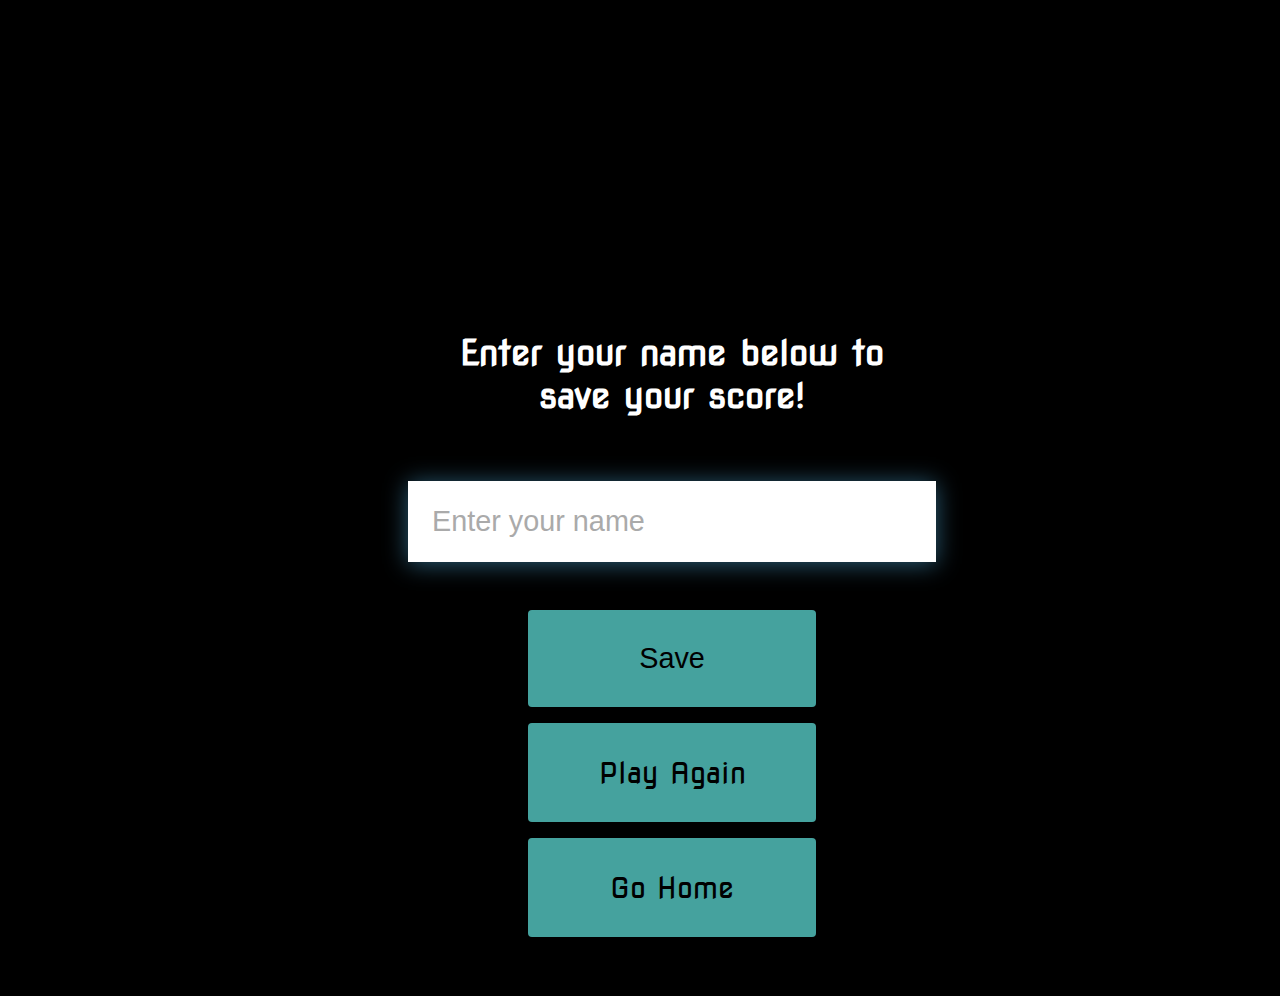
<file: endquiz.html>
<!DOCTYPE html>
<html lang="en">

<head>
    <meta charset="utf-8">
    <meta name="viewport" content="width=device-width, initial-scale=1">
    <meta name="description" content="End quiz">
    <meta name="author" content="Tindy Chan">
    <title>End Quiz</title>
    <link href="https://cdn.jsdelivr.net/npm/bootstrap@5.0.0-beta1/dist/css/bootstrap.min.css" rel="stylesheet"
        integrity="sha384-giJF6kkoqNQ00vy+HMDP7azOuL0xtbfIcaT9wjKHr8RbDVddVHyTfAAsrekwKmP1" crossorigin="anonymous">
    <link rel="stylesheet" href="assets/css/style.css">
    <link rel="stylesheet" href="https://use.fontawesome.com/releases/v5.13.1/css/all.css"
        integrity="sha384-xxzQGERXS00kBmZW/6qxqJPyxW3UR0BPsL4c8ILaIWXva5kFi7TxkIIaMiKtqV1Q" crossorigin="anonymous">
    <link rel="icon" href="data:;base64,iVBORw0KGgo=">
</head>

<body>
    <div class="container">
        <div id="end" class="flex-center flex-column">
            <h1 id="finalscore">0</h1>
            <form class="end-container">
                <h2 id="end-text">Enter your name below to save your score!</h2>
                <input type="text" name="name" id="username" placeholder="Enter your name">
                <button class="btn" id="savescorebtn" type="submit" onclick="saveHighScore(event)"
                    disabled>Save</button>
            </form>
            <a href="quiz.html" class="btn">Play Again <i class="fas fa-gamepad"></i></a>
            <a href="index.html" class="btn">Go Home <i class="fas fa-cannabis"></i></a>
        </div>
    </div>

    <script src="https://cdn.jsdelivr.net/npm/bootstrap@5.0.0-beta2/dist/js/bootstrap.bundle.min.js"
        integrity="sha384-b5kHyXgcpbZJO/tY9Ul7kGkf1S0CWuKcCD38l8YkeH8z8QjE0GmW1gYU5S9FOnJ0"
        crossorigin="anonymous"></script>
    <script src="https://cdn.jsdelivr.net/npm/@popperjs/core@2.6.0/dist/umd/popper.min.js"
        integrity="sha384-KsvD1yqQ1/1+IA7gi3P0tyJcT3vR+NdBTt13hSJ2lnve8agRGXTTyNaBYmCR/Nwi"
        crossorigin="anonymous"></script>
    <script src="https://cdn.jsdelivr.net/npm/bootstrap@5.0.0-beta2/dist/js/bootstrap.min.js"
        integrity="sha384-nsg8ua9HAw1y0W1btsyWgBklPnCUAFLuTMS2G72MMONqmOymq585AcH49TLBQObG"
        crossorigin="anonymous"></script>
    <script src="assets/js/endquiz.js"></script>
</body>

</html>
</file>
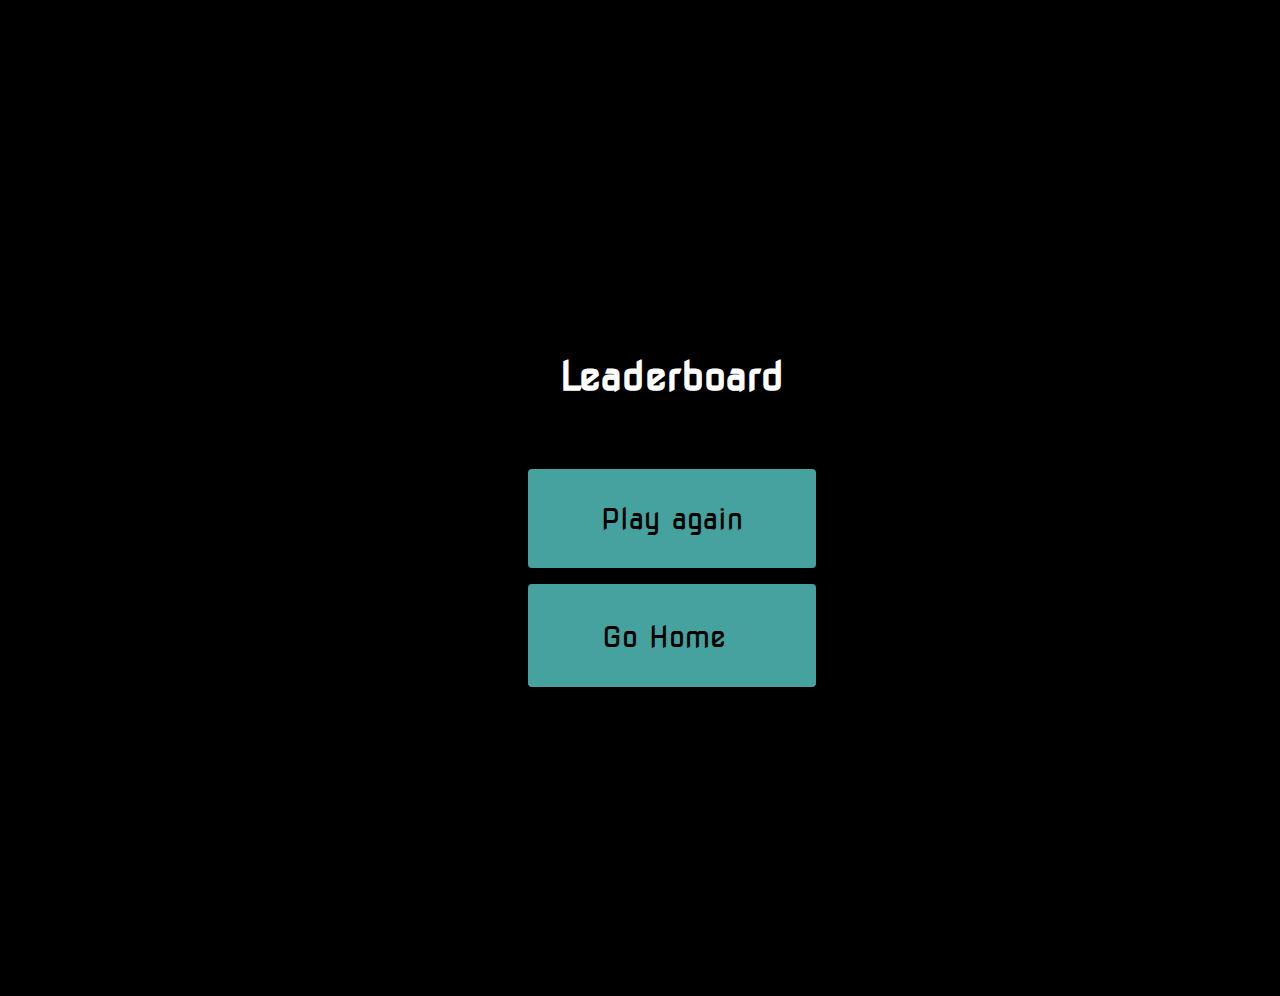
<file: highscores.html>
<!DOCTYPE html>
<html lang="en">

<head>
    <meta charset="utf-8">
    <meta name="viewport" content="width=device-width, initial-scale=1">
    <meta name="description" content="Leaderboard">
    <meta name="author" content="Tindy Chan">
    <title>High Scores</title>
    <link href="https://cdn.jsdelivr.net/npm/bootstrap@5.0.0-beta1/dist/css/bootstrap.min.css" rel="stylesheet"
        integrity="sha384-giJF6kkoqNQ00vy+HMDP7azOuL0xtbfIcaT9wjKHr8RbDVddVHyTfAAsrekwKmP1" crossorigin="anonymous">
    <link rel="stylesheet" href="assets/css/style.css">
    <link rel="stylesheet" href="https://use.fontawesome.com/releases/v5.13.1/css/all.css"
        integrity="sha384-xxzQGERXS00kBmZW/6qxqJPyxW3UR0BPsL4c8ILaIWXva5kFi7TxkIIaMiKtqV1Q" crossorigin="anonymous">
    <link rel="icon" href="data:;base64,iVBORw0KGgo=">
</head>

<body>
    <div class="container">
        <div id="highscores" class="flex-center flex-column">
            <h1 id="leaderboard">Leaderboard</h1>
            <ul id="highscoreslist"></ul>
            <a href="startquiz.html" class="btn">Play again <i class="fas fa-gamepad"></i></a>
            <a href="index.html" id="home-btn" class="btn">Go Home <i class="fas fa-home"></i></a>
        </div>
    </div>

    <script src="https://cdn.jsdelivr.net/npm/bootstrap@5.0.0-beta2/dist/js/bootstrap.bundle.min.js"
        integrity="sha384-b5kHyXgcpbZJO/tY9Ul7kGkf1S0CWuKcCD38l8YkeH8z8QjE0GmW1gYU5S9FOnJ0"
        crossorigin="anonymous"></script>
    <script src="https://cdn.jsdelivr.net/npm/@popperjs/core@2.6.0/dist/umd/popper.min.js"
        integrity="sha384-KsvD1yqQ1/1+IA7gi3P0tyJcT3vR+NdBTt13hSJ2lnve8agRGXTTyNaBYmCR/Nwi"
        crossorigin="anonymous"></script>
    <script src="https://cdn.jsdelivr.net/npm/bootstrap@5.0.0-beta2/dist/js/bootstrap.min.js"
        integrity="sha384-nsg8ua9HAw1y0W1btsyWgBklPnCUAFLuTMS2G72MMONqmOymq585AcH49TLBQObG"
        crossorigin="anonymous"></script>
    <script src="assets/js/highscores.js"></script>
</body>

</html>
</file>
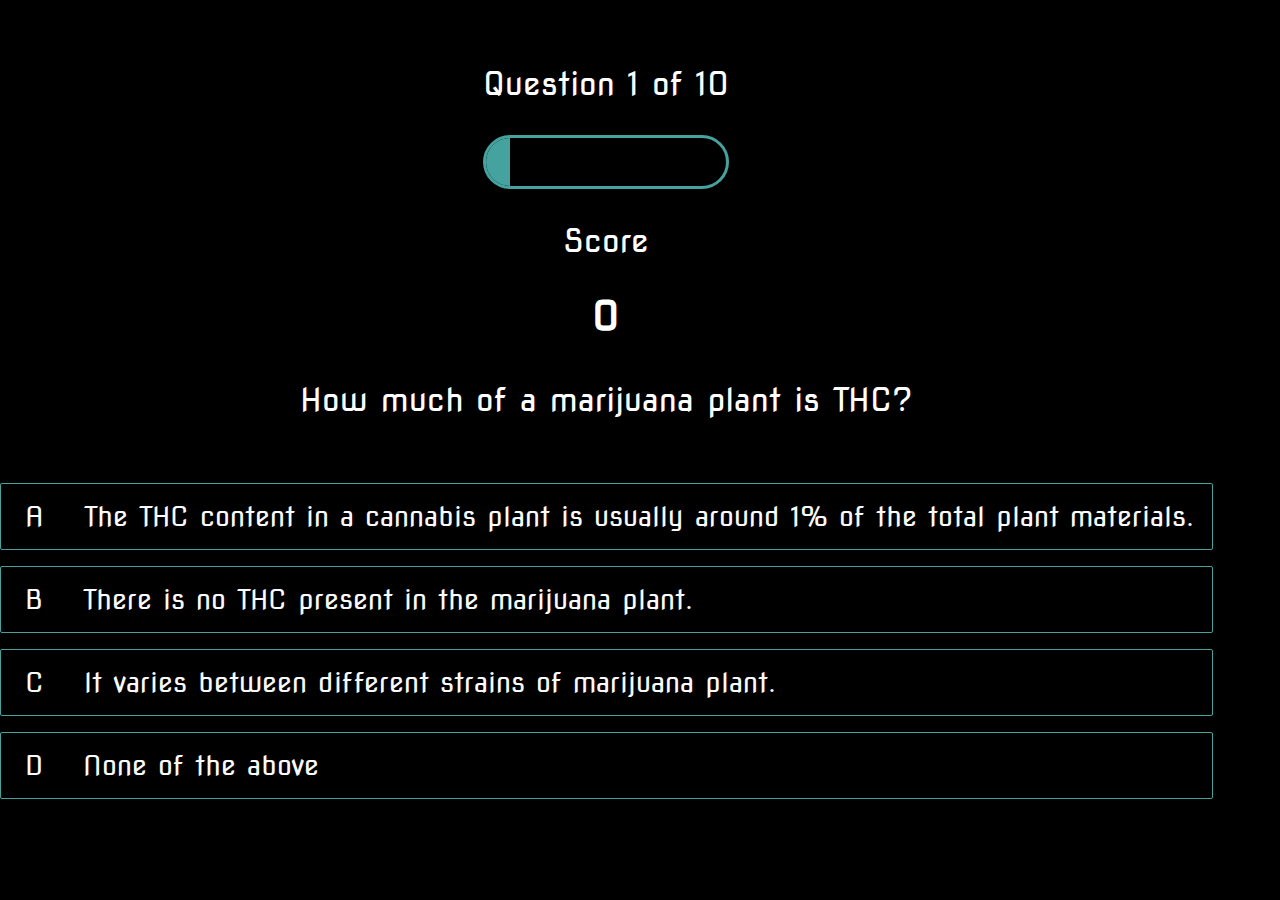
<file: quiz.html>
<!DOCTYPE html>
<html lang="en">

<head>
    <meta charset="utf-8">
    <meta name="viewport" content="width=device-width, initial-scale=1">
    <meta name="description" content="quiz">
    <meta name="author" content="Tindy Chan">
    <title>Quiz Page</title>
    <link href="https://cdn.jsdelivr.net/npm/bootstrap@5.0.0-beta1/dist/css/bootstrap.min.css" rel="stylesheet"
        integrity="sha384-giJF6kkoqNQ00vy+HMDP7azOuL0xtbfIcaT9wjKHr8RbDVddVHyTfAAsrekwKmP1" crossorigin="anonymous">
    <link rel="stylesheet" href="assets/css/style.css">
    <link rel="stylesheet" href="assets/css/quiz.css">
    <link rel="icon" href="data:;base64,iVBORw0KGgo=">
</head>

<body>
    <!-- Score, Progress bar and Question -->
    <div class="container-fluid">
        <div class="row justify-content-center flex-column">
            <div class="col-sm-12 col-md12- co-lg-6 text-center">
                <div id="quiz" class="justify-content-center">
                    <div id="quiz-container">
                        <div class="quiz-item">
                            <p id="progressText" class="quiz-prefix">
                                Question
                            </p>
                            <div id="progressBar">
                                <div id="progressBarFull"></div>
                            </div>
                        </div>

                        <div class="quiz-item">
                            <p class="quiz-prefix">
                                Score
                            </p>
                            <h1 class="quiz-score" id="score">
                                0
                            </h1>
                        </div>

                        <div id="question">
                            What is the answer to this Question?
                        </div>

                        <!-- Answers container -->
                        <div class="answer-container">
                            <p class="answer-prefix"> A </p>
                            <p class="answer-content" data-number="1"> Choice 1</p>
                        </div>
                        <div class="answer-container">
                            <p class="answer-prefix"> B </p>
                            <p class="answer-content" data-number="2"> Choice 2</p>
                        </div>
                        <div class="answer-container">
                            <p class="answer-prefix"> C </p>
                            <p class="answer-content" data-number="3"> Choice 3</p>
                        </div>
                        <div class="answer-container">
                            <p class="answer-prefix"> D </p>
                            <p class="answer-content" data-number="4"> Choice 4</p>
                        </div>

                    </div>
                </div>
            </div>
        </div>
    </div>

    <script src="https://cdn.jsdelivr.net/npm/bootstrap@5.0.0-beta2/dist/js/bootstrap.bundle.min.js"
        integrity="sha384-b5kHyXgcpbZJO/tY9Ul7kGkf1S0CWuKcCD38l8YkeH8z8QjE0GmW1gYU5S9FOnJ0"
        crossorigin="anonymous"></script>
    <script src="https://cdn.jsdelivr.net/npm/@popperjs/core@2.6.0/dist/umd/popper.min.js"
        integrity="sha384-KsvD1yqQ1/1+IA7gi3P0tyJcT3vR+NdBTt13hSJ2lnve8agRGXTTyNaBYmCR/Nwi"
        crossorigin="anonymous"></script>
    <script src="https://cdn.jsdelivr.net/npm/bootstrap@5.0.0-beta2/dist/js/bootstrap.min.js"
        integrity="sha384-nsg8ua9HAw1y0W1btsyWgBklPnCUAFLuTMS2G72MMONqmOymq585AcH49TLBQObG"
        crossorigin="anonymous"></script>
    <script src="assets/js/quiz.js"></script>
</body>

</html>
</file>
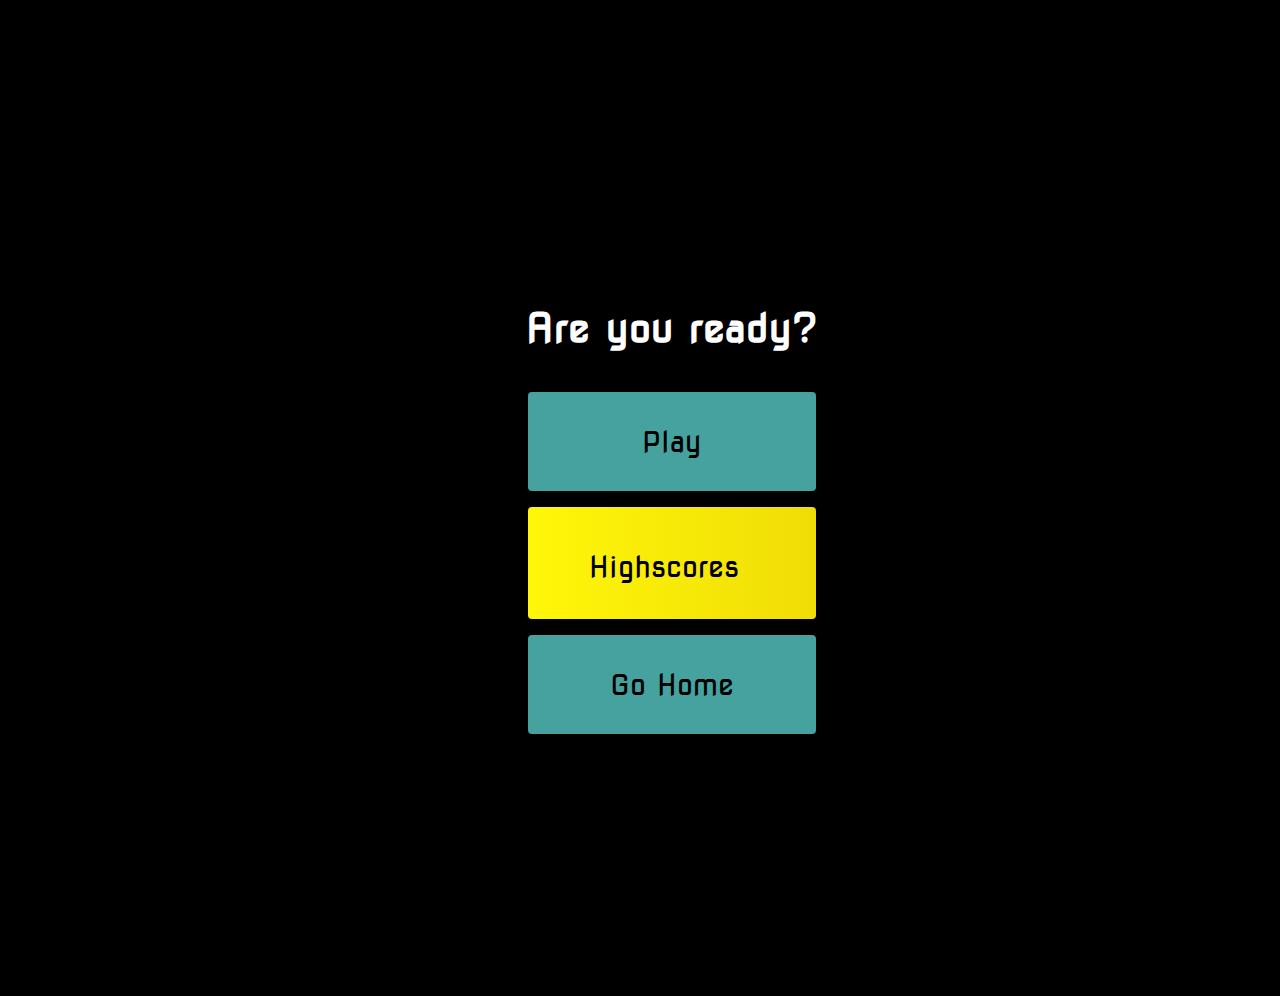
<file: startquiz.html>
<!DOCTYPE html>
<html lang="en">

<head>
    <meta charset="utf-8">
    <meta name="viewport" content="width=device-width, initial-scale=1">
    <meta name="description" content="Start Quiz">
    <meta name="author" content="Tindy Chan">
    <title>Game Start Page</title>
    <link href="https://cdn.jsdelivr.net/npm/bootstrap@5.0.0-beta1/dist/css/bootstrap.min.css" rel="stylesheet"
        integrity="sha384-giJF6kkoqNQ00vy+HMDP7azOuL0xtbfIcaT9wjKHr8RbDVddVHyTfAAsrekwKmP1" crossorigin="anonymous">
    <link rel="stylesheet" href="assets/css/style.css">
    <link rel="stylesheet" href="https://use.fontawesome.com/releases/v5.15.2/css/all.css"
        integrity="sha384-vSIIfh2YWi9wW0r9iZe7RJPrKwp6bG+s9QZMoITbCckVJqGCCRhc+ccxNcdpHuYu" crossorigin="anonymous">
    <link rel="icon" href="data:;base64,iVBORw0KGgo=">
</head>

<body>
    <!-- Start game buttons -->
    <div class="container startgame">
        <div id="startgame" class="flex-column flex-center">
            <h1>Are you ready?</h1>
            <a href="quiz.html" class="btn">Play <i class="fas fa-gamepad"></i></a>
            <a href="highscores.html" id="highscore-btn" class="btn">Highscores <i class="fas fa-crown"></i></a>
            <a href="index.html" class="btn">Go Home <i class="fas fa-cannabis"></i></a>
        </div>
    </div>

    <script src="https://cdn.jsdelivr.net/npm/bootstrap@5.0.0-beta2/dist/js/bootstrap.bundle.min.js"
        integrity="sha384-b5kHyXgcpbZJO/tY9Ul7kGkf1S0CWuKcCD38l8YkeH8z8QjE0GmW1gYU5S9FOnJ0"
        crossorigin="anonymous"></script>
    <script src="https://cdn.jsdelivr.net/npm/@popperjs/core@2.6.0/dist/umd/popper.min.js"
        integrity="sha384-KsvD1yqQ1/1+IA7gi3P0tyJcT3vR+NdBTt13hSJ2lnve8agRGXTTyNaBYmCR/Nwi"
        crossorigin="anonymous"></script>
    <script src="https://cdn.jsdelivr.net/npm/bootstrap@5.0.0-beta2/dist/js/bootstrap.min.js"
        integrity="sha384-nsg8ua9HAw1y0W1btsyWgBklPnCUAFLuTMS2G72MMONqmOymq585AcH49TLBQObG"
        crossorigin="anonymous"></script>
</body>

</html>
</file>
<file: assets/css/style.css>
@import url('https://fonts.googleapis.com/css2?family=Nova+Square&display=swap');

body {
    background-color: #000;
    width: 100%;
    padding-top: 65px;
    color: #fff;
    position: relative;
    box-sizing: border-box;
    margin: 0;
    padding: 0;
    font-family: 'Nova Square', sans-serif;
}

/* -----------------------Navbar */
/* Credits: Code for collapsed navbar from https://www.codeply.com/p/hVa3gv9Umw and edited to fit project needs*/
nav {
    position: fixed;
    top: 0;
    width: 100%;
    display: flex;
    justify-content: space-around;
    align-items: center;
    min-height: 8vh;
    background-color: #000;
    z-index: 9999; 
}

.logo {
    color: rgb(226, 226, 226);
    text-transform: uppercase;
    letter-spacing: 5px;
    font-size: 30px;
    text-decoration: none;
}

.logo:hover{
         color: #45A29E;
}

.nav-links {
    display: flex;
    justify-content: space-around;
    width: 30%;
}

.nav-links li {
    list-style: none;
}

.nav-links a {
    color: rgb(226, 226, 226);
    text-decoration: none;
    letter-spacing: 2px;
    font-weight: bold;
    font-size: 20px;
}

.nav-links a:hover {
     color: #45A29E !important; 
}

.burger {
    display: none;
}

.burger div {
    width: 25px;
    height: 3px;
    background-color: rgb(226, 226, 226);
    margin: 5px;
    transition: all 0.3s ease;
}

@media screen and (max-width: 1024px) {
    .nav-links {
        width: 60%;
    }
}

@media screen and (max-width: 768px) {
    body {
        overflow-x: hidden;
    }
    
    .nav-links {
        position: fixed;
        right: 0px;
        height: 92vh;
        top: 8vh;
        background-color: #000;
        display: flex;
        flex-direction: column;
        align-items: center;
        width: 50%;
        transform: translateX(100%);
        transition: transform 0.5s ease-in;
    }
    
    .nav-links li {
        opacity: 0;
    }
    
    .burger {
        display: block;
        cursor: pointer;
    }
}

.nav-active {
        transform: translateX(0%);
}

@keyframes navLinkFade {
    from {
        opacity: 0;
        transform: translateX(50px);
    }
    to {
        opacity: 1;
        transform: translateX(0);
    }
}

.toggle .line1 {
    transform: rotate(-45deg) translate(-5px, 6px);
}

.toggle .line2 {
    opacity: 0;
}

.toggle .line3 {
    transform: rotate(45deg) translate(-5px, -6px);
}

/* -----------------------Headings */
h1 {
    font-size: 2.5rem;
    color: #fff;
    margin-bottom: 2.5rem;
}

h2 {
    font-size: 4.2rem;
    margin-bottom: 4rem;

}
/* -----------------------Home Landing */
#home {
    background: url("../images/heroimage.png") no-repeat center center fixed;
    display: table;
    height: 80%;
    position: relative;
    width: 100%;
    background-size: cover;
}

.landing-text{
    padding-top: 10%;
    padding-bottom: 10%;
}

@media only screen and (min-device-width: 320px){
    .display-1{
        padding-top: 8%;
    }
}

.landing-page h1 {
    font-size: 5em;
}

.landing-page h2{
    font-size: 3em;
}

@media only screen and (max-width: 375px) {
    #home {
        background: url("../images/heroimage-lowres.png") no-repeat center center fixed;
    }
}

/* -----------------------Footer */
.footer-title {
    margin-top: 0;
    margin-bottom: .5rem;
    font-weight: 500;
    line-height: 1.2;
}

.social-links li a i {
     width: 32px;
     height: 32px;
     padding: 12px 0;
     border-radius: 50%;
     font-size: 20px;
     line-height: 7px;
     text-align: center;
     color: #000;
     background: #fff;
     transition: all 0.35s ease-in-out;
     -moz-transition: all 0.35s ease-in-out;
     -webkit-transition: all 0.35s ease-in-out;
     -o-transition: all 0.35s ease-in-out;
}
 .social-links li a i:hover {
     background: #45A29E;
}

.copyright {
    font-size: 14px;
    color: #fff;
    padding-top: 15px;
    text-align: center;
    padding-bottom: 15px;
    background: #000;
}

footer{
    padding-top: 3rem;
}

/* -----------------------About and Instructions */
.icon{
    padding-top: 1.5rem;
    padding-bottom: 0.5rem;
    width: 80px;
    height: 112px;
}

#about {
    padding-bottom: 1.5rem;
}

#instructions {
    padding-bottom: 1.5rem;
}

#play {
    padding-bottom: 3rem;
}

@media only screen and (min-width: 992px) {
    .lead{
        font-size: 2em;
    } 
}

.play-btn{
    display: block;
    width: 10rem;
    font-size: 1.3rem;
    padding: 1rem;
    text-align: center;
    border: 0.1rem solid #45A29E;
    margin: auto;
    margin-bottom: 1rem;
    margin-top: 1rem;
    text-decoration: none;
    color: rgb(28, 26, 26);;
    border-radius: 4px;
    background: linear-gradient(90deg, #45A29E 0%, #45A29E 100%);
}

.play-btn:hover {
    cursor: pointer;
    box-shadow: 0 0.4rem 1.4rem 0 rgb(134, 230, 225);
    transition: transform 150ms;
    transform: scale(1.03);
}

/* -----------------------Contact */
#content{
    color: #000;
}
#content h1{
    color: #000;
}
.contact {
    margin-top: 1rem;
}
.contact-in {
    padding: 40px 30px;
}

.contact-in:nth-child(1) {
	flex: 30%;
    background: url('https://images.unsplash.com/photo-1470299568568-d4e15c4b6472?ixid=MXwxMjA3fDB8MHxwaG90by1wYWdlfHx8fGVufDB8fHw%3D&ixlib=rb-1.2.1&auto=format&fit=crop&w=1506&q=80');
    background-size: cover;
	color: #fff;
}

.contact-in h1 {
	font-size: 3rem;
	color: #fff;
	text-transform: uppercase;
	font-weight: 500;
	margin-bottom: 20px;
}

.contact-in h2 {
	font-size: 20px;
	font-weight: 400;
	margin-bottom: 15px;
}

.contact-in h2 i {
	font-size: 16px;
	width: 40px;
	height: 40px;
	margin-right: 10px;
	background: #fff;
	color: #000;
	border-radius: 50px;
	line-height: 40px;
    text-align: center;
    transition: all 0.35s ease-in-out;
    -moz-transition: all 0.35s ease-in-out;
    -webkit-transition: all 0.35s ease-in-out;
    -o-transition: all 0.35s ease-in-out;
}
.contact-in h2 i:hover {
    background: #45A29E;
}

.contact-in p {
	font-size: 14px;
	font-weight: 300;
	margin-bottom: 20px;
}

.contact-form h1 {
    font-size: 3rem;
    margin-top: 0.5em;
	text-transform: uppercase;
	font-weight: 500;
	margin-bottom: 20px;

}
.contact-in form {
	width: 100%;
	height: auto;
}

.contact-in-input {
	width: 100%;
	height: 40px;
	margin-bottom: 20px;
	border: 1px solid #fff;
	outline: none;
	padding-left: 5px;
	background: transparent;
	color: #fff;
	font-size: 12px;
	font-weight: 300;
}

.contact-in-input::placeholder {
	color: #fff;
}

.contact-in-textarea {
	width: 100%;
	height: 140px;
	margin-bottom: 20px;
	border: 1px solid #fff;
	outline: none;
	padding-top: 5px;
	padding-left: 5px;
	background: transparent;
	color: #fff;
	font-size: 12px;
	font-weight: 300;
}

.contact-in-textarea::placeholder {
	color: #fff;
}

.contact-in-btn {
	width: 100%;
	height: 40px;
	border: 1px solid #fff;
	outline: none;
	background: transparent;
	color: #fff;
	font-size: 14px;
	font-weight: 300;
    cursor: pointer;
}

#map {
  height: 600px;
  width: 100%;
}

/* -----------------------Quiz */
.container {
    width: 100vw;
    height: 100vh;
    display: flex;
    justify-content: center;
    align-items: center;
    max-width: 80rem;
    margin-top: 2rem;
    padding: 2rem;
    font-size: 62.5%;
}

.flex-column {
    display: flex;
    flex-direction: column;
}

.flex-center {
    justify-content: center;
    align-items: center;
}

.justify-center {
    justify-content: center;
}

.text-center {
    text-align: center;
}

.hidden {
    display: none;
}

.btn {
    font-size: 1.8rem;
    padding: 2rem 0;
    width: 18rem;
    text-align: center;
    margin-bottom: 1rem;
    text-decoration: none;
    color: #000;
    background: linear-gradient(90deg, #45A29E 0%, #45A29E 100%);
    border-radius: 4px;
}

.btn:hover {
    cursor: pointer;
    box-shadow: 0 0.4rem 1.4rem 0 rgb(134, 230, 225);
    transition: transform 150ms;
    transform: scale(1.03);
}

.btn[disabled]:hover {
    cursor: not-allowed;
    box-shadow: none;
    transform: none;
}

#highscore-btn {
    background: linear-gradient(90deg, rgb(255, 247, 9) 0%, rgb(240, 221, 6) 100%);
}

#highscore-btn:hover {
    box-shadow: 0 0.4rem 1.4rem 0 rgba(255,255,0,0.5);
}

.fa-crown {
    font-size: 2.5rem;
    margin-left: 1rem;
}

/* -----------------------End */
.end-container {
    width: 100%;
    display: flex;
    flex-direction: column;
    align-items: center;
    max-width: 30rem;
}

@media only screen and (min-width: 320px) {
    #end {
    margin-top: 10rem;
    }
}

input {
    margin-bottom: 1rem;
    width: 20rem;
    padding: 1.5rem;
    font-size: 1.8rem;
    border: none;
    box-shadow: 0 0.1rem 1.4rem 0 rgba(86, 185, 235, 0.5);
}

input::placeholder {
    color: #aaa;
}

#username {
    margin-bottom: 3rem;
    width: 100%;
    outline: none;
}

#end-text {
    font-size: 2.2rem;
    color: #fff;
    text-align: center;
}

#savescorebtn {
    border: none;
}

.fa-home {
    margin-left: 1rem;
    font-size: 2rem;
    color: #000;
}
/* -----------------------Leaderboard */
#highscoreslist {
    list-style: none;
    margin-bottom: 1.8rem;
    font-size: 1.5rem;
    text-align: center;
}

#leaderboard {
    margin-bottom: 1rem;
    font-size: 2.5rem;
    font-weight: bold;
}
</file>
<file: assets/css/quiz.css>
#quiz {
    padding-top: 2em;
}

#question {
    font-size:2rem;
    padding-bottom: 2em;
}
.answer-container {
    display: -webkit-box;
    display: -ms-flexbox;
    display: flex;
    color: #fafafa;
    width: 100%;
    min-width: 70%;
    border-radius: 2px;
    border: 0.1rem solid #45A29E;
    background-color: rgba(0, 0, 0, 0.76);
    margin-bottom: 1rem;
}

.answer-container:hover {
    cursor: pointer;
    color: rgb(255, 247, 9);
    -webkit-transform: scale(1.02);
        -ms-transform: scale(1.02);
            transform: scale(1.02);
}

.answer-prefix {
    font-size: 1.7rem;
    padding: 1rem 1.5rem;
    margin: 0;
}

.answer-content {
    width: 100%;
    text-align: left;
    font-size: 1.7rem;
    padding: 1rem;
    margin: 0;
}

@media (max-width: 768px) {
    .answer-prefix {
    font-size: 1.1rem;
    padding: 1rem 1.5rem;
    margin: 0;
}

    .answer-content {
    width: 100%;
    text-align: left;
    font-size: 1.1rem;
    padding: 1rem;
    margin: 0;
}
}

.correct {
    background: linear-gradient(32deg, #45A29E 0%, #45A29E 100%);
}

.incorrect {
    background: linear-gradient(32deg, rgba(230,29,29,1) 0%, rgb(224,11,11,1) 100%);
}

#quiz {
    display: flex;
    justify-content: space-between;
}

.quiz-prefix {
    text-align: center;
    font-size: 2rem;
}

.quiz-score {
    text-align: center;
}

#progressBar {
    width: 20rem;
    height: 3rem;
    border: 0.2rem solid #45A29E;
    border-radius: 50px;
    overflow: hidden;
    margin: 0 auto;
}

#progressBarFull {
    height: 100%;
    background: #45A29E;
    width: 0%;
}

@media only screen and (min-device-width: 320px) {
    #progressBar {
    width: 15rem;
    height: 3rem;
    border: 0.2rem solid #45A29E;
    border-radius: 50px;
    overflow: hidden;
    margin: 0 auto;
}
}
</file>
